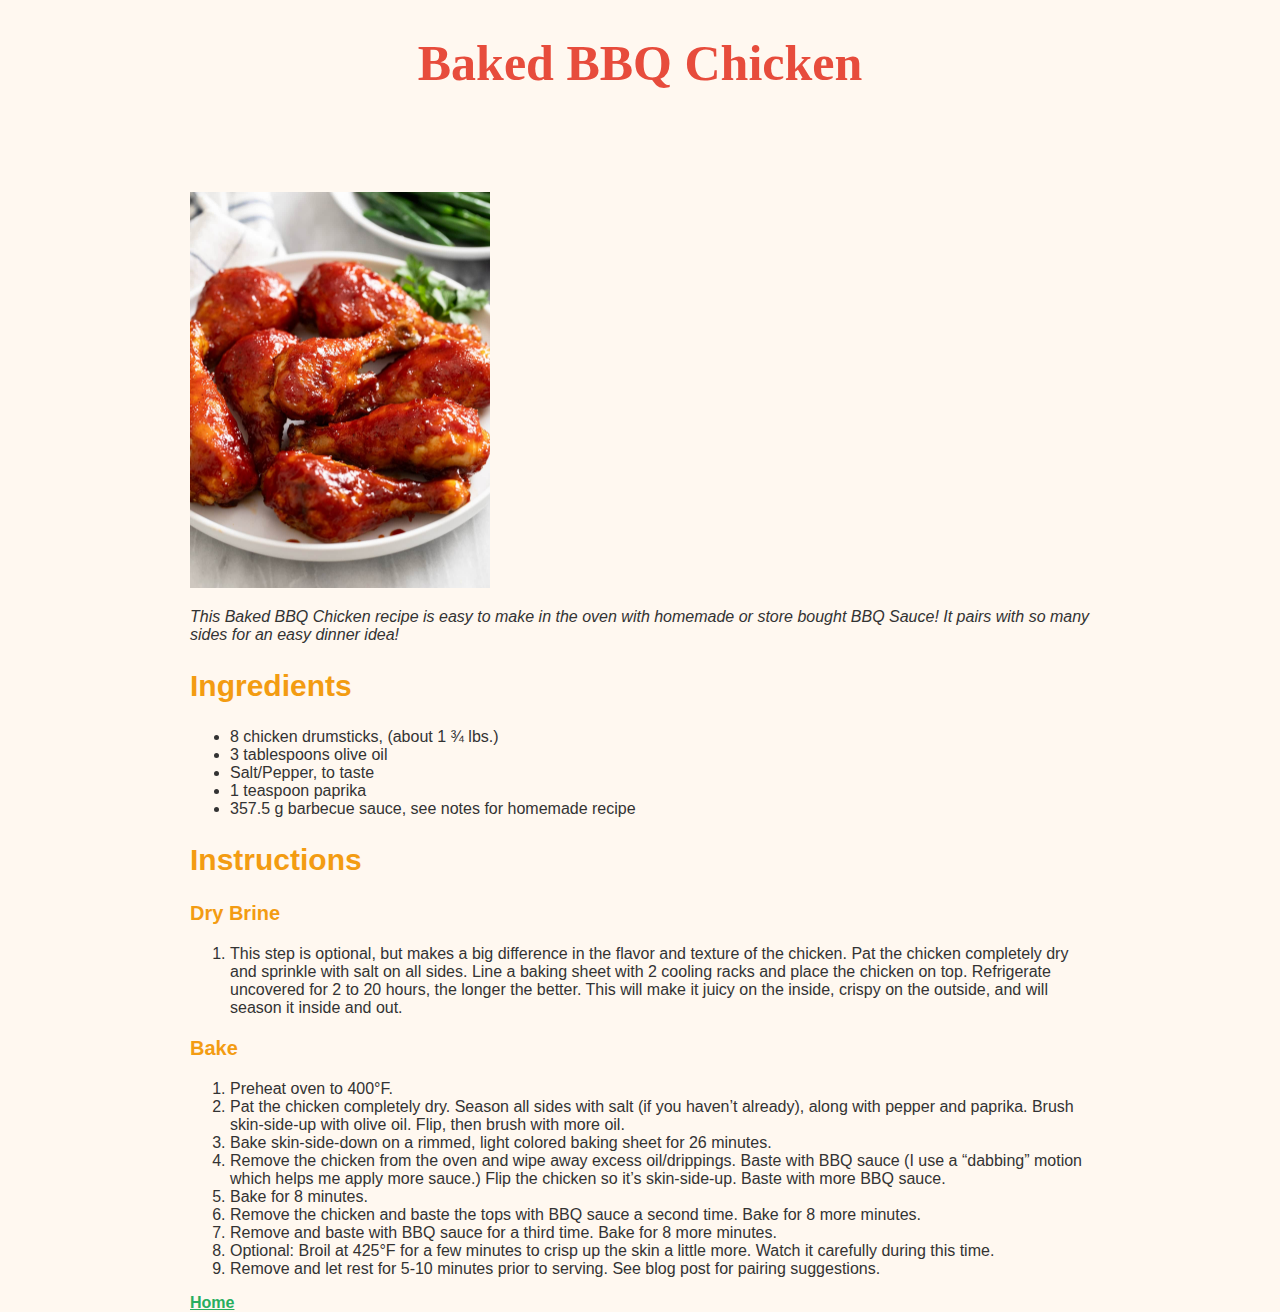
<file: recipes/bbq-chicken.html>
<!DOCTYPE html>
<html lang="en">

<head>
    <meta charset="utf-8">
    <link rel="stylesheet" href="../css/styles.css">
    <title>Baked BBQ Chicken</title>
</head>

<body>
    <h1>Baked BBQ Chicken</h1>
    <img src="../img/baked-bbq-chicken.jpg" alt="Chicken wings coated with BBQ sauce">
    <p class="intro"><em>This Baked BBQ Chicken recipe is easy to make in the oven with homemade or store bought BBQ
            Sauce! It pairs with
            so many sides for an easy dinner idea!</em></p>

    <h2>Ingredients</h2>
    <ul>
        <li>8 chicken drumsticks, (about 1 ¾ lbs.)</li>
        <li>3 tablespoons olive oil</li>
        <li>Salt/Pepper, to taste</li>
        <li>1 teaspoon paprika</li>
        <li>357.5 g barbecue sauce, see notes for homemade recipe</li>
    </ul>

    <h2>Instructions</h2>
    <h3>Dry Brine</h3>
    <ol>
        <li>This step is optional, but makes a big difference in the flavor and texture of the chicken. Pat the chicken
            completely dry and sprinkle with salt on all sides. Line a baking sheet with 2 cooling racks and place the
            chicken on top. Refrigerate uncovered for 2 to 20 hours, the longer the better. This will make it juicy on
            the inside, crispy on the outside, and will season it inside and out.</li>
    </ol>

    <h3>Bake</h3>
    <ol>
        <li>Preheat oven to 400°F.</li>
        <li>Pat the chicken completely dry. Season all sides with salt (if you haven’t already), along with pepper and
            paprika. Brush skin-side-up with olive oil. Flip, then brush with more oil.</li>
        <li>Bake skin-side-down on a rimmed, light colored baking sheet for 26 minutes.</li>
        <li>Remove the chicken from the oven and wipe away excess oil/drippings. Baste with BBQ sauce (I use a “dabbing”
            motion which helps me apply more sauce.) Flip the chicken so it’s skin-side-up. Baste with more BBQ sauce.
        </li>
        <li>Bake for 8 minutes.</li>
        <li>Remove the chicken and baste the tops with BBQ sauce a second time. Bake for 8 more minutes.</li>
        <li>Remove and baste with BBQ sauce for a third time. Bake for 8 more minutes.</li>
        <li>Optional: Broil at 425°F for a few minutes to crisp up the skin a little more. Watch it carefully during
            this time.</li>
        <li>Remove and let rest for 5-10 minutes prior to serving. See blog post for pairing suggestions.</li>
    </ol>

    <a href="../index.html">Home</a>
</body>

</html>
</file>
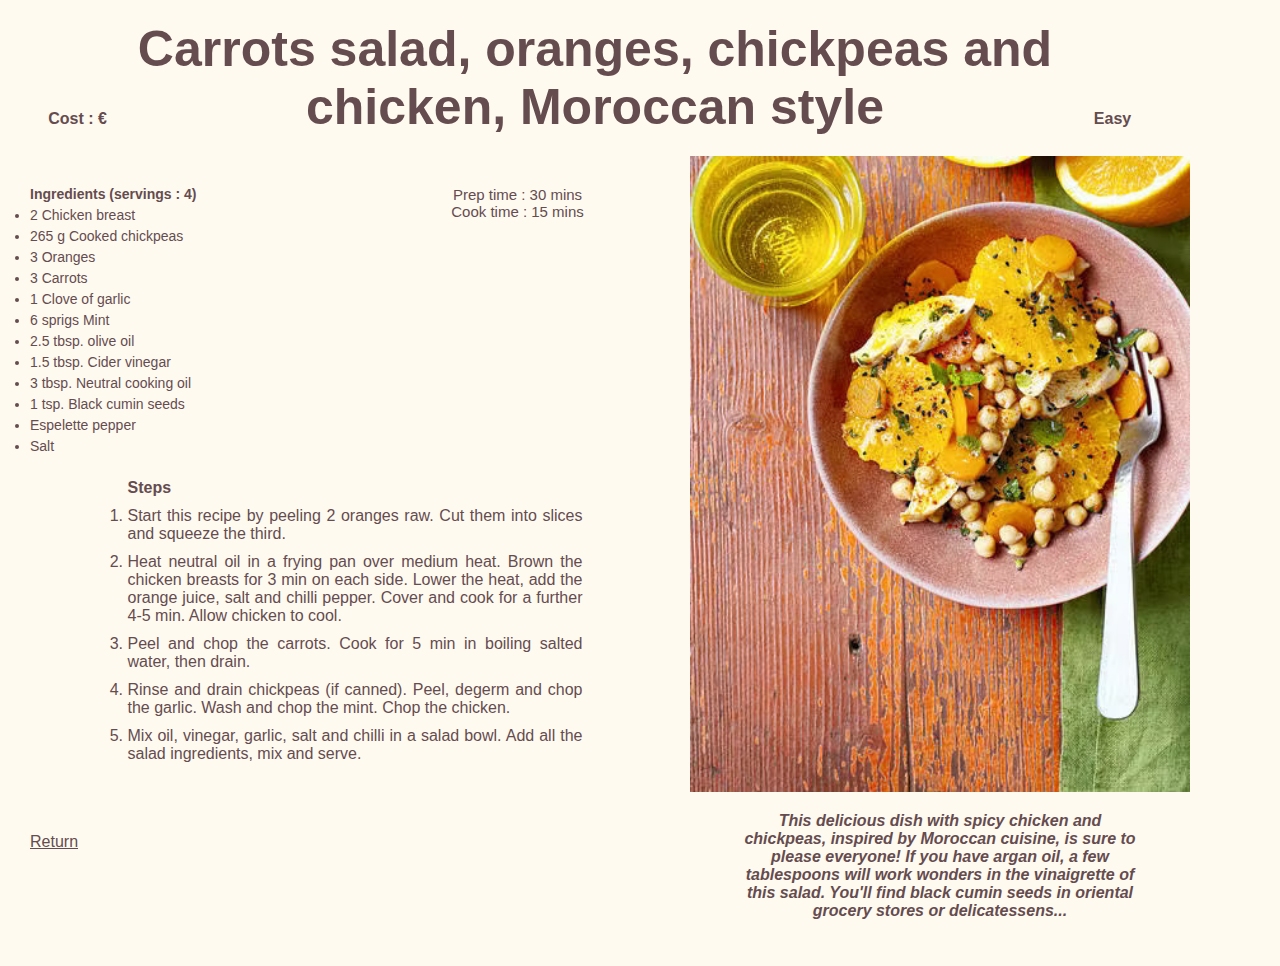
<file: recipes/carrot-salad.html>
<!DOCTYPE html>
<html lang="en">
  <head>
    <meta charset="UTF-8" />
    <meta name="viewport" content="width=device-width, initial-scale=1.0" />
    <link rel="stylesheet" href="../styles/style.css" />
    <title>Carrot salad</title>
  </head>
  <body>
    <div class="recipe-content">
      <div class="header">
        <div class="cost"><p>Cost : €</p></div><div class="title"><h1>Carrots salad, oranges, chickpeas and chicken, Moroccan style</h1></div><div class="difficulty easy"><p>Easy</p></div>
      </div>
    <div class="left">
      <div class="ingredients">
      <h4>Ingredients (servings : 4)</h4>
      <ul>
        <li>2 Chicken breast</li>
          <li>265 g Cooked chickpeas</li>
          <li>3 Oranges</li>
          <li>3 Carrots</li>
          <li>1 Clove of garlic</li>
          <li>6 sprigs Mint</li>
          <li>2.5 tbsp. olive oil</li>
          <li>1.5 tbsp. Cider vinegar</li>
          <li>3 tbsp. Neutral cooking oil</li>
          <li>1 tsp. Black cumin seeds</li>
          <li>Espelette pepper</li>
          <li>Salt</li>
      </ul>
    </div><div class="infos">
      <ul>
        <li>Prep time : 30 mins</li>
          <li>Cook time : 15 mins</li>
      </ul>
    </div>
    <div class="steps">
      <h4>Steps</h4>
      <ol>
        <li>
          Start this recipe by peeling 2 oranges raw. Cut them into slices and
          squeeze the third.
        </li>
        <li>
          Heat neutral oil in a frying pan over medium heat. Brown the chicken
          breasts for 3 min on each side. Lower the heat, add the orange
          juice, salt and chilli pepper. Cover and cook for a further 4-5 min.
          Allow chicken to cool.
        </li>
        <li>
          Peel and chop the carrots. Cook for 5 min in boiling salted water,
          then drain.
        </li>
        <li>
          Rinse and drain chickpeas (if canned). Peel, degerm and chop the
          garlic. Wash and chop the mint. Chop the chicken.
        </li>
        <li>
          Mix oil, vinegar, garlic, salt and chilli in a salad bowl. Add all
          the salad ingredients, mix and serve.
        </li>
      </ol>
    </div>
    <a href="../index.html">Return</a></div
    ><div class="right"><img
      src="../img/carrot-salad.jpg"
      alt="A carrot salad dressed in a bowl with orange slices chickpeas and chicken"
    />
    <div class="description centered">
      <p class="centered">
        This delicious dish with spicy chicken and chickpeas, inspired by
          Moroccan cuisine, is sure to please everyone! If you have argan oil, a
          few tablespoons will work wonders in the vinaigrette of this salad.
          You'll find black cumin seeds in oriental grocery stores or
          delicatessens...
      </p>
    </div></div>
  </div>
  </body>
</html>
</file>
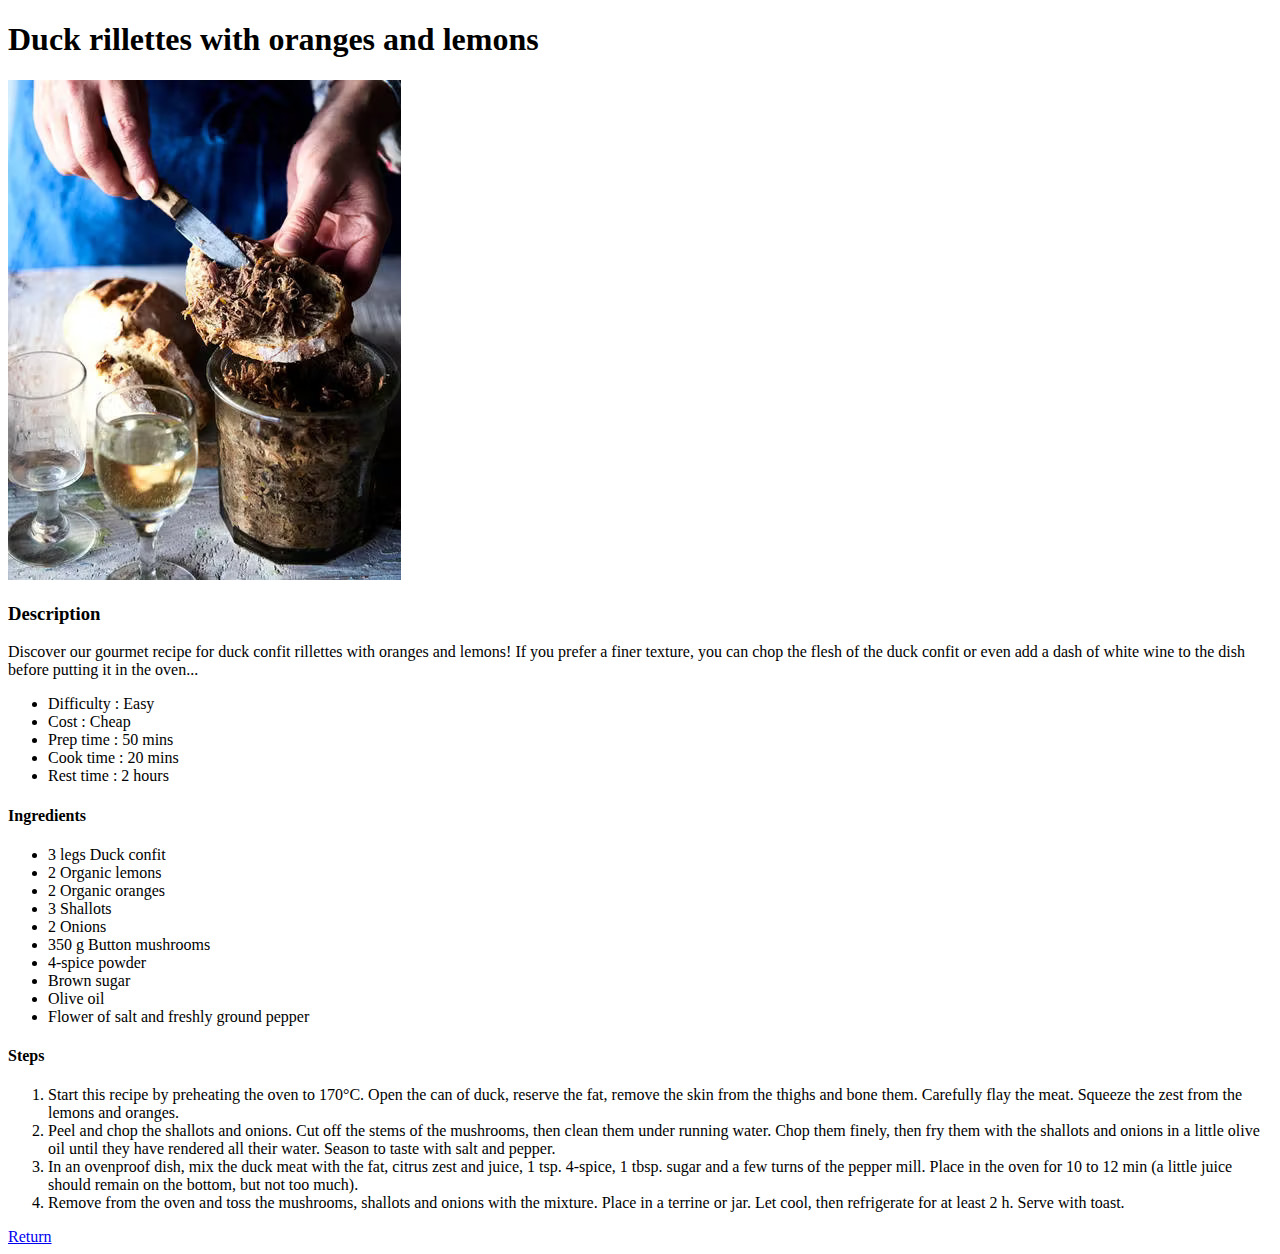
<file: recipes/duck-rillettes.html>
<!DOCTYPE html>
<html lang="en">
  <head>
    <meta charset="UTF-8" />
    <meta name="viewport" content="width=device-width, initial-scale=1.0" />
    <title>Carrot salad</title>
  </head>
  <body>
    <h1>Duck rillettes with oranges and lemons</h1>

    <img
      src="../img/duck-rillettes.jpg"
      alt="A jar of duck rillettes, someone spreads some on a slice of bread"
    />

    <h3>Description</h3>
    <p>
      Discover our gourmet recipe for duck confit rillettes with oranges and
      lemons! If you prefer a finer texture, you can chop the flesh of the duck
      confit or even add a dash of white wine to the dish before putting it in
      the oven...
    </p>

    <ul>
      <li>Difficulty : Easy</li>
      <li>Cost : Cheap</li>
      <li>Prep time : 50 mins</li>
      <li>Cook time : 20 mins</li>
      <li>Rest time : 2 hours</li>
    </ul>

    <h4>Ingredients</h4>
    <ul>
      <li>3 legs Duck confit</li>
      <li>2 Organic lemons</li>
      <li>2 Organic oranges</li>
      <li>3 Shallots</li>
      <li>2 Onions</li>
      <li>350 g Button mushrooms</li>
      <li>4-spice powder</li>
      <li>Brown sugar</li>
      <li>Olive oil</li>
      <li>Flower of salt and freshly ground pepper</li>
    </ul>

    <h4>Steps</h4>
    <ol>
      <li>
        Start this recipe by preheating the oven to 170°C. Open the can of duck,
        reserve the fat, remove the skin from the thighs and bone them.
        Carefully flay the meat. Squeeze the zest from the lemons and oranges.
      </li>
      <li>
        Peel and chop the shallots and onions. Cut off the stems of the
        mushrooms, then clean them under running water. Chop them finely, then
        fry them with the shallots and onions in a little olive oil until they
        have rendered all their water. Season to taste with salt and pepper.
      </li>
      <li>
        In an ovenproof dish, mix the duck meat with the fat, citrus zest and
        juice, 1 tsp. 4-spice, 1 tbsp. sugar and a few turns of the pepper mill.
        Place in the oven for 10 to 12 min (a little juice should remain on the
        bottom, but not too much).
      </li>
      <li>
        Remove from the oven and toss the mushrooms, shallots and onions with
        the mixture. Place in a terrine or jar. Let cool, then refrigerate for
        at least 2 h. Serve with toast.
      </li>
    </ol>

    <a href="../index.html">Return</a>
  </body>
</html>
</file>
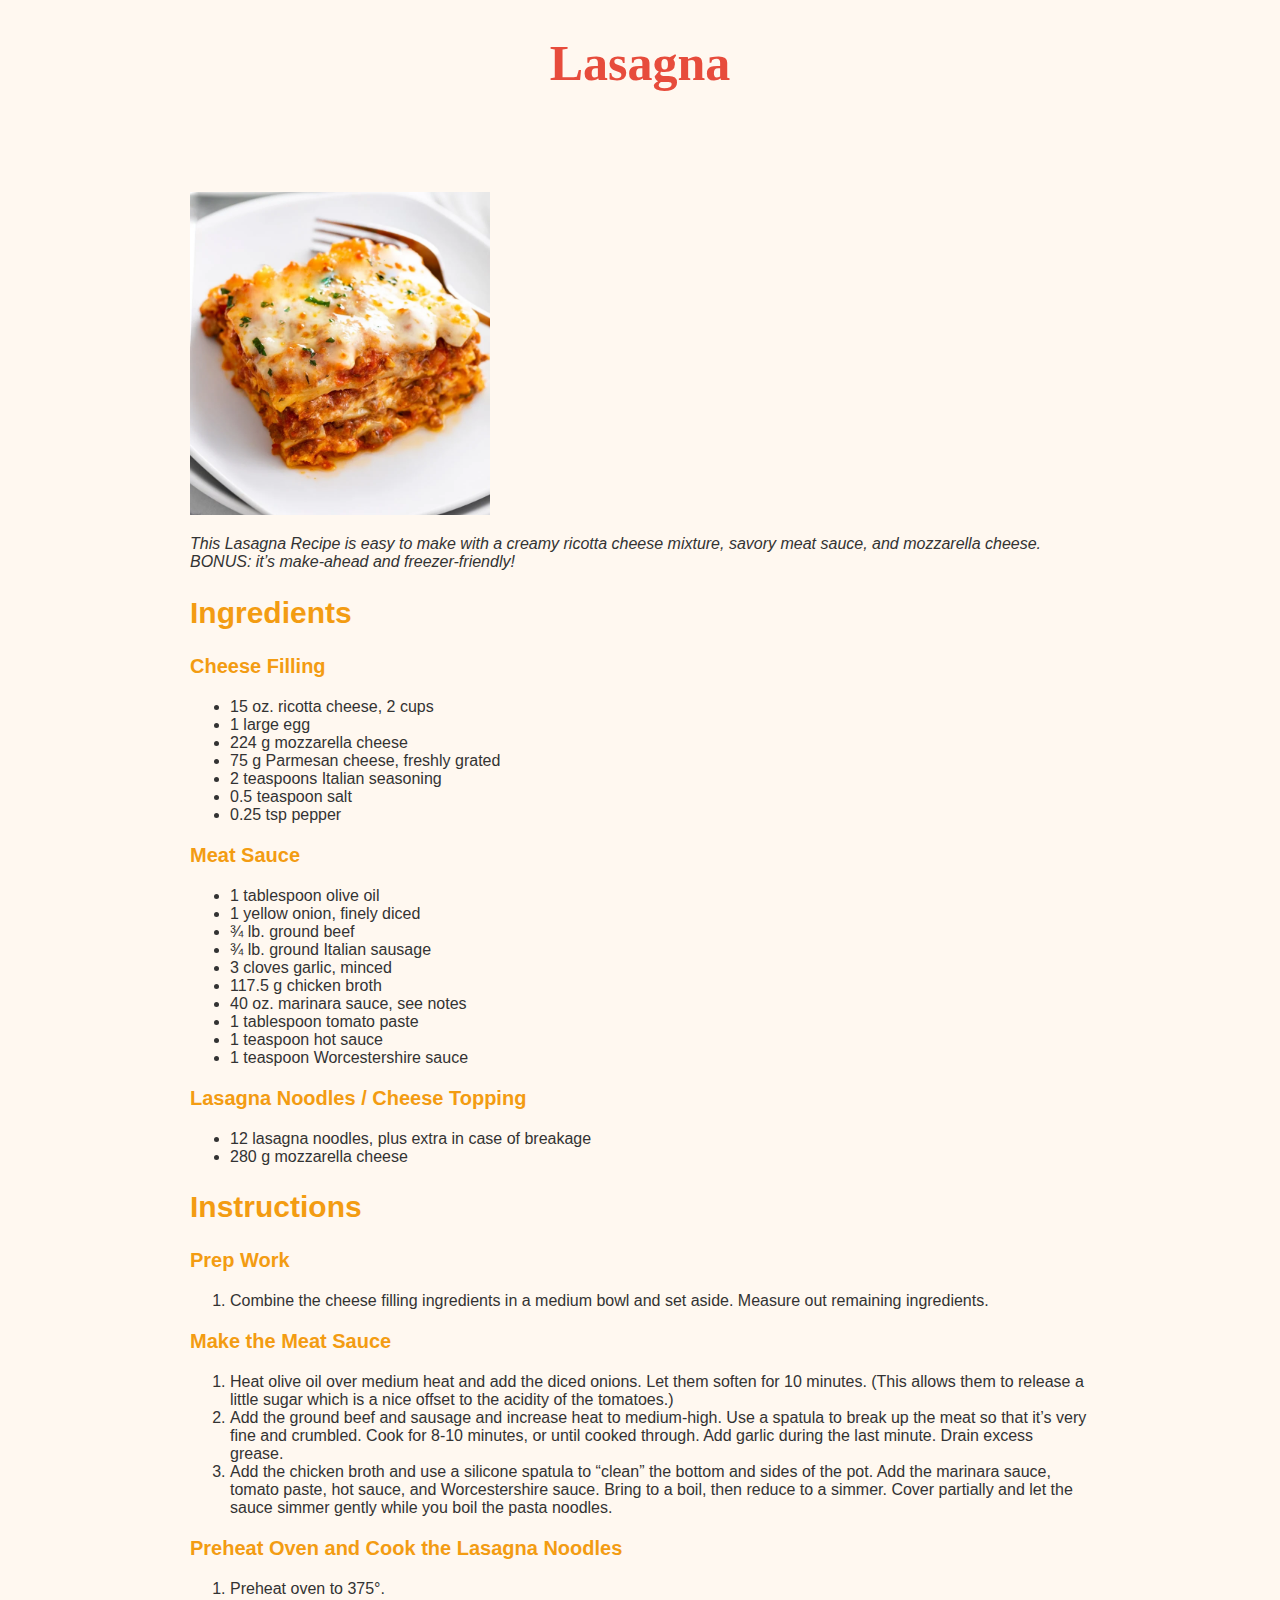
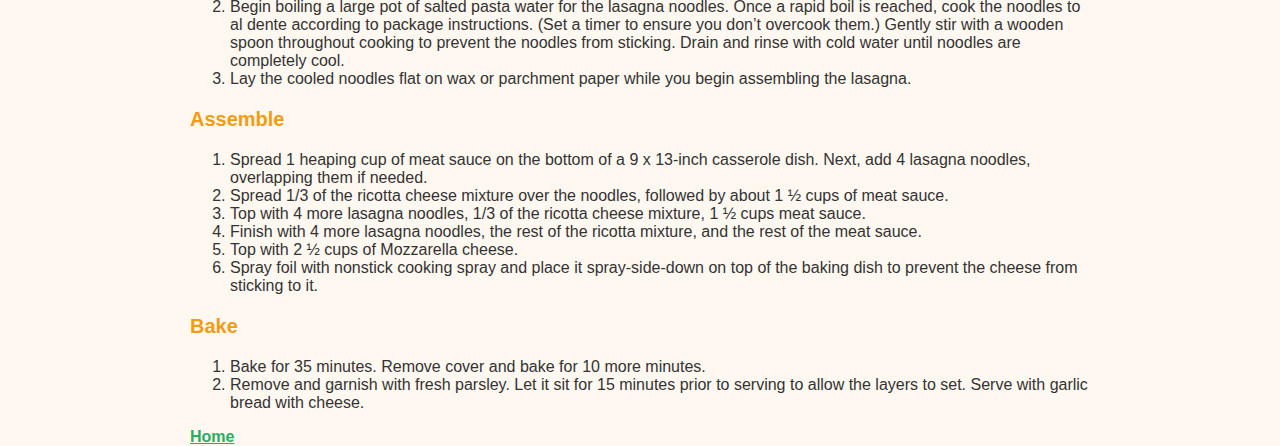
<file: recipes/lasagna.html>
<!DOCTYPE html>
<html lang="en">

<head>
    <meta charset="utf-8">
    <link rel="stylesheet" href="../css/styles.css">
    <title>Lasagna</title>
</head>

<body>
    <h1>Lasagna</h1>
    <img src="../img/lasagna.webp" alt="A plate full of lasagna">
    <p class="intro"><em>This Lasagna Recipe is easy to make with a creamy ricotta cheese mixture, savory meat sauce,
            and
            mozzarella
            cheese. BONUS: it’s make-ahead and freezer-friendly!</em></p>

    <h2>Ingredients</h2>
    <h3>Cheese Filling</h3>
    <ul>
        <li>15 oz. ricotta cheese, 2 cups</li>
        <li>1 large egg</li>
        <li>224 g mozzarella cheese</li>
        <li>75 g Parmesan cheese, freshly grated</li>
        <li>2 teaspoons Italian seasoning</li>
        <li>0.5 teaspoon salt</li>
        <li>0.25 tsp pepper</li>
    </ul>

    <h3>Meat Sauce</h3>
    <ul>
        <li>1 tablespoon olive oil</li>
        <li>1 yellow onion, finely diced</li>
        <li>¾ lb. ground beef</li>
        <li>¾ lb. ground Italian sausage</li>
        <li>3 cloves garlic, minced</li>
        <li>117.5 g chicken broth</li>
        <li>40 oz. marinara sauce, see notes</li>
        <li>1 tablespoon tomato paste</li>
        <li>1 teaspoon hot sauce</li>
        <li>1 teaspoon Worcestershire sauce</li>
    </ul>

    <h3>Lasagna Noodles / Cheese Topping</h3>
    <ul>
        <li>12 lasagna noodles, plus extra in case of breakage</li>
        <li>280 g mozzarella cheese</li>
    </ul>

    <h2>Instructions</h2>
    <h3>Prep Work</h3>
    <ol>
        <li>Combine the cheese filling ingredients in a medium bowl and set aside. Measure out remaining ingredients.
        </li>
    </ol>

    <h3>Make the Meat Sauce</h3>
    <ol>
        <li>Heat olive oil over medium heat and add the diced onions. Let them soften for 10 minutes. (This allows them
            to release a little sugar which is a nice offset to the acidity of the tomatoes.)</li>
        <li>Add the ground beef and sausage and increase heat to medium-high. Use a spatula to break up the meat so that
            it’s very fine and crumbled. Cook for 8-10 minutes, or until cooked through. Add garlic during the last
            minute. Drain excess grease.</li>
        <li>Add the chicken broth and use a silicone spatula to “clean” the bottom and sides of the pot. Add the
            marinara sauce, tomato paste, hot sauce, and Worcestershire sauce. Bring to a boil, then reduce to a simmer.
            Cover partially and let the sauce simmer gently while you boil the pasta noodles.</li>
    </ol>

    <h3>Preheat Oven and Cook the Lasagna Noodles</h3>
    <ol>
        <li>Preheat oven to 375°.</li>
        <li>Begin boiling a large pot of salted pasta water for the lasagna noodles. Once a rapid boil is reached, cook
            the noodles to al dente according to package instructions. (Set a timer to ensure you don’t overcook them.)
            Gently stir with a wooden spoon throughout cooking to prevent the noodles from sticking. Drain and rinse
            with cold water until noodles are completely cool.</li>
        <li>Lay the cooled noodles flat on wax or parchment paper while you begin assembling the lasagna.</li>
    </ol>

    <h3>Assemble</h3>
    <ol>
        <li>Spread 1 heaping cup of meat sauce on the bottom of a 9 x 13-inch casserole dish. Next, add 4 lasagna
            noodles, overlapping them if needed.</li>
        <li>Spread 1/3 of the ricotta cheese mixture over the noodles, followed by about 1 ½ cups of meat sauce.</li>
        <li>Top with 4 more lasagna noodles, 1/3 of the ricotta cheese mixture, 1 ½ cups meat sauce.</li>
        <li>Finish with 4 more lasagna noodles, the rest of the ricotta mixture, and the rest of the meat sauce.</li>
        <li>Top with 2 ½ cups of Mozzarella cheese.</li>
        <li>Spray foil with nonstick cooking spray and place it spray-side-down on top of the baking dish to prevent the
            cheese from sticking to it.</li>
    </ol>

    <h3>Bake</h3>
    <ol>
        <li>Bake for 35 minutes. Remove cover and bake for 10 more minutes.</li>
        <li>Remove and garnish with fresh parsley. Let it sit for 15 minutes prior to serving to allow the layers to
            set. Serve with garlic bread with cheese.</li>
    </ol>

    <a href="../index.html">Home</a>
</body>

</html>
</file>
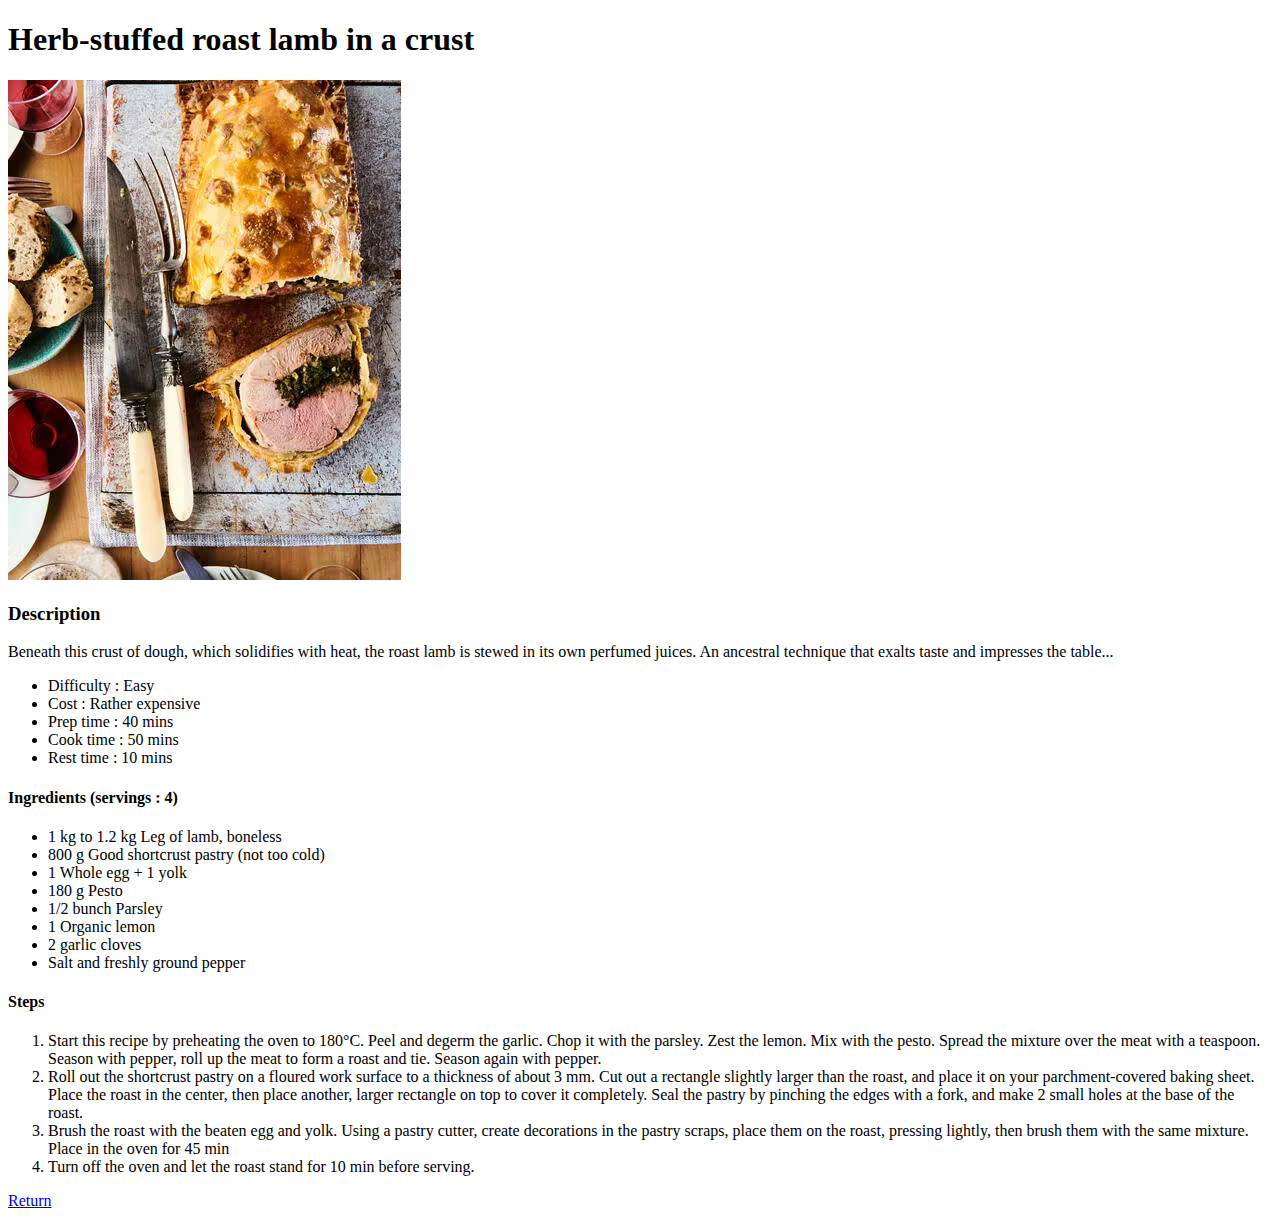
<file: recipes/roast-lamb.html>
<!DOCTYPE html>
<html lang="en">
  <head>
    <meta charset="UTF-8" />
    <meta name="viewport" content="width=device-width, initial-scale=1.0" />
    <title>Carrot salad</title>
  </head>
  <body>
    <h1>Herb-stuffed roast lamb in a crust</h1>

    <img
      src="../img/roast-lamb.jpg"
      alt="Lamb roast stuffed with herbs in a shortcrust pastry presented on a cutting board, a piece is sliced off"
    />

    <h3>Description</h3>
    <p>
      Beneath this crust of dough, which solidifies with heat, the roast lamb is
      stewed in its own perfumed juices. An ancestral technique that exalts
      taste and impresses the table...
    </p>

    <ul>
      <li>Difficulty : Easy</li>
      <li>Cost : Rather expensive</li>
      <li>Prep time : 40 mins</li>
      <li>Cook time : 50 mins</li>
      <li>Rest time : 10 mins</li>
    </ul>

    <h4>Ingredients (servings : 4)</h4>
    <ul>
      <li>1 kg to 1.2 kg Leg of lamb, boneless</li>
      <li>800 g Good shortcrust pastry (not too cold)</li>
      <li>1 Whole egg + 1 yolk</li>
      <li>180 g Pesto</li>
      <li>1/2 bunch Parsley</li>
      <li>1 Organic lemon</li>
      <li>2 garlic cloves</li>
      <li>Salt and freshly ground pepper</li>
    </ul>

    <h4>Steps</h4>
    <ol>
      <li>
        Start this recipe by preheating the oven to 180°C. Peel and degerm the
        garlic. Chop it with the parsley. Zest the lemon. Mix with the pesto.
        Spread the mixture over the meat with a teaspoon. Season with pepper,
        roll up the meat to form a roast and tie. Season again with pepper.
      </li>
      <li>
        Roll out the shortcrust pastry on a floured work surface to a thickness
        of about 3 mm. Cut out a rectangle slightly larger than the roast, and
        place it on your parchment-covered baking sheet. Place the roast in the
        center, then place another, larger rectangle on top to cover it
        completely. Seal the pastry by pinching the edges with a fork, and make
        2 small holes at the base of the roast.
      </li>
      <li>
        Brush the roast with the beaten egg and yolk. Using a pastry cutter,
        create decorations in the pastry scraps, place them on the roast,
        pressing lightly, then brush them with the same mixture. Place in the
        oven for 45 min
      </li>
      <li>
        Turn off the oven and let the roast stand for 10 min before serving.
      </li>
    </ol>

    <a href="../index.html">Return</a>
  </body>
</html>
</file>
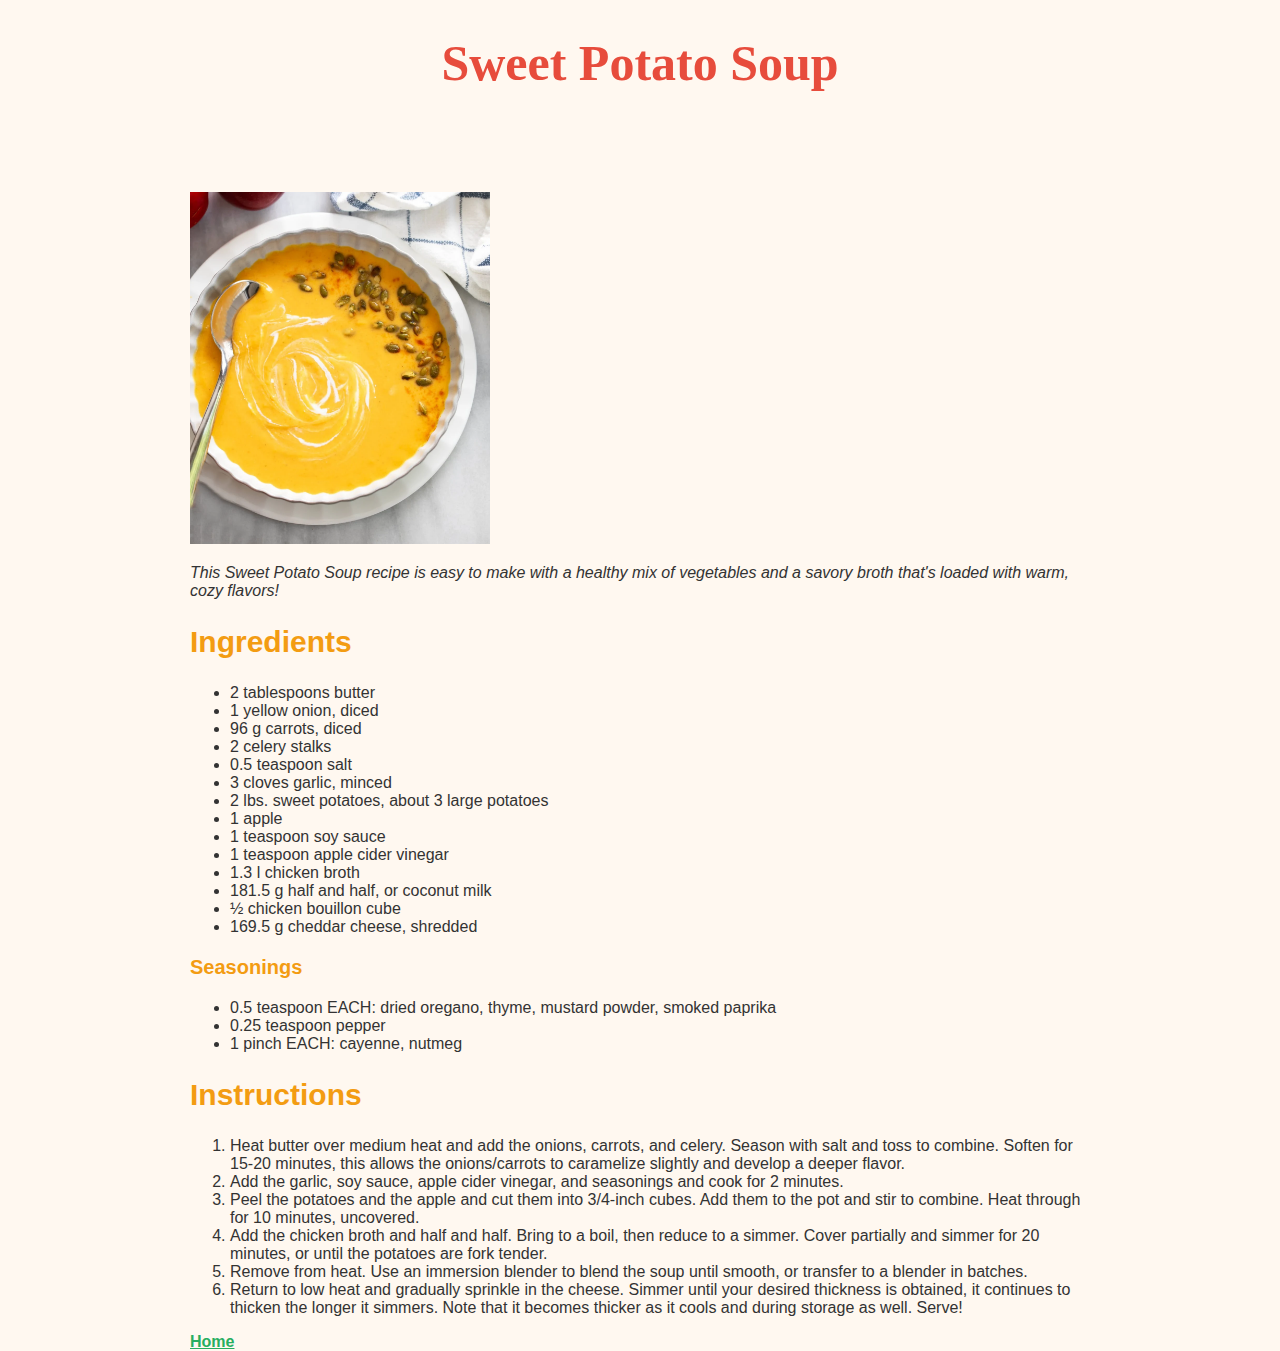
<file: recipes/sweet-potato-soup.html>
<!DOCTYPE html>
<html lang="en">

<head>
    <meta charset="utf-8">
    <link rel="stylesheet" href="../css/styles.css">
    <title>Sweet Potato Soup</title>
</head>

<body>
    <h1>Sweet Potato Soup</h1>
    <img src="../img/sweet-potato-soup.webp" alt="A bowl filled with creamy sweet potato soup">
    <p class="intro"><em>This Sweet Potato Soup recipe is easy to make with a healthy mix of vegetables and a savory
            broth
            that's loaded
            with warm, cozy flavors!</em></p>

    <h2>Ingredients</h2>
    <ul>
        <li>2 tablespoons butter</li>
        <li>1 yellow onion, diced</li>
        <li>96 g carrots, diced</li>
        <li>2 celery stalks</li>
        <li>0.5 teaspoon salt</li>
        <li>3 cloves garlic, minced</li>
        <li>2 lbs. sweet potatoes, about 3 large potatoes</li>
        <li>1 apple</li>
        <li>1 teaspoon soy sauce</li>
        <li>1 teaspoon apple cider vinegar</li>
        <li>1.3 l chicken broth</li>
        <li>181.5 g half and half, or coconut milk</li>
        <li>½ chicken bouillon cube</li>
        <li>169.5 g cheddar cheese, shredded</li>
    </ul>

    <h3>Seasonings</h3>
    <ul>
        <li>0.5 teaspoon EACH: dried oregano, thyme, mustard powder, smoked paprika</li>
        <li>0.25 teaspoon pepper</li>
        <li>1 pinch EACH: cayenne, nutmeg</li>
    </ul>

    <h2>Instructions</h2>
    <ol>
        <li>Heat butter over medium heat and add the onions, carrots, and celery. Season with salt and toss to combine.
            Soften for 15-20 minutes, this allows the onions/carrots to caramelize slightly and develop a deeper flavor.
        </li>
        <li>Add the garlic, soy sauce, apple cider vinegar, and seasonings and cook for 2 minutes.</li>
        <li>Peel the potatoes and the apple and cut them into 3/4-inch cubes. Add them to the pot and stir to combine.
            Heat through for 10 minutes, uncovered.</li>
        <li>Add the chicken broth and half and half. Bring to a boil, then reduce to a simmer. Cover partially and
            simmer for 20 minutes, or until the potatoes are fork tender.</li>
        <li>Remove from heat. Use an immersion blender to blend the soup until smooth, or transfer to a blender in
            batches.</li>
        <li>Return to low heat and gradually sprinkle in the cheese. Simmer until your desired thickness is obtained, it
            continues to thicken the longer it simmers. Note that it becomes thicker as it cools and during storage as
            well. Serve!</li>
    </ol>

    <a href="../index.html">Home</a>
</body>

</html>
</file>
<file: css/styles.css>
* {
  background-color: #fff8f0;
  color: #333333;
  font-family: Arial, Helvetica, sans-serif;
}

body {
  width: 900px;
  margin: 0 auto;
}

img {
  width: 300px;
  height: auto;
}

h1 {
  font-family: Georgia, "Times New Roman", Times, serif;
  font-size: 50px;
  color: #e74c3c;
  text-align: center;
  margin-bottom: 100px;
}

h2,
h3 {
  color: #f39c12;
}

h2 {
  font-size: 30px;
}

h3 {
  font-size: 20px;
}

a {
  color: #27ae60;
  font-weight: bold;
}

.menu {
  text-align: center;
  padding: 0;
  list-style-type: none;
}

.menu li {
  display: inline;
  margin: 0 15px;
}
</file>
<file: styles/style.css>
*{
    font-family: 'Segoe UI', Tahoma, Geneva, Verdana, sans-serif;
    color: #654C4F;
    margin: 0;
    padding: 0%;
}

body{
    background-color: #fffaf0;
}

img{
    width: 500px;
    margin: 0 auto;
    vertical-align: top;
}

.centered
{
    margin: 20px auto;
}

.description{
    font-style: italic;
    font-weight: bold;
    width: 80%;
    text-align: center;
}

.header{
    width: 1150px;
    text-align: center;
    margin: 0px 20px;
}

.thumbnail{
    height: 100px;
    width: auto;
}

.recipe-content div{
    /*background-color:honeydew;*/
}
*/
/* *************************************** */


.header div{
    font-weight: bold;
}

.cost{
    display: inline-block;
    width: 10%;
    font-weight: bold;
}

.cost p{

}

div.title{
    display: inline-block;
    width: 80%;
    margin: 20px 0px;
}

h1{
    font-size: 50px;
}

.difficulty{
    display: inline-block;
    font-weight: bold;
    width: 10%;
}

.left{
    display: inline-block;
    width: 650px;
    height: 750px;
    margin: 30px auto;
    margin-left: 20px;
    padding: 0px 10px;
}

.right{
    vertical-align: top;
    display: inline-block;
    width: 500px;
    margin: 0 auto;
}

.infos{
    display: inline-block;
    width: 50%;
    vertical-align: top;
}

.infos li{
    text-align: center;
    font-size: 15px;
    list-style-type: none;
}

.ingredients{
    display: inline-block;
    width: 50%;
    font-size: 14px;
}

.ingredients li{
    margin: 5px 0;
}

.steps{
    width: 70%;
    text-align: justify;
    margin: 20px auto;
}

.steps li{
    margin: 10px 0;
}

.left a{
    display: block;
    padding: 50px 0px;
}
</file>
